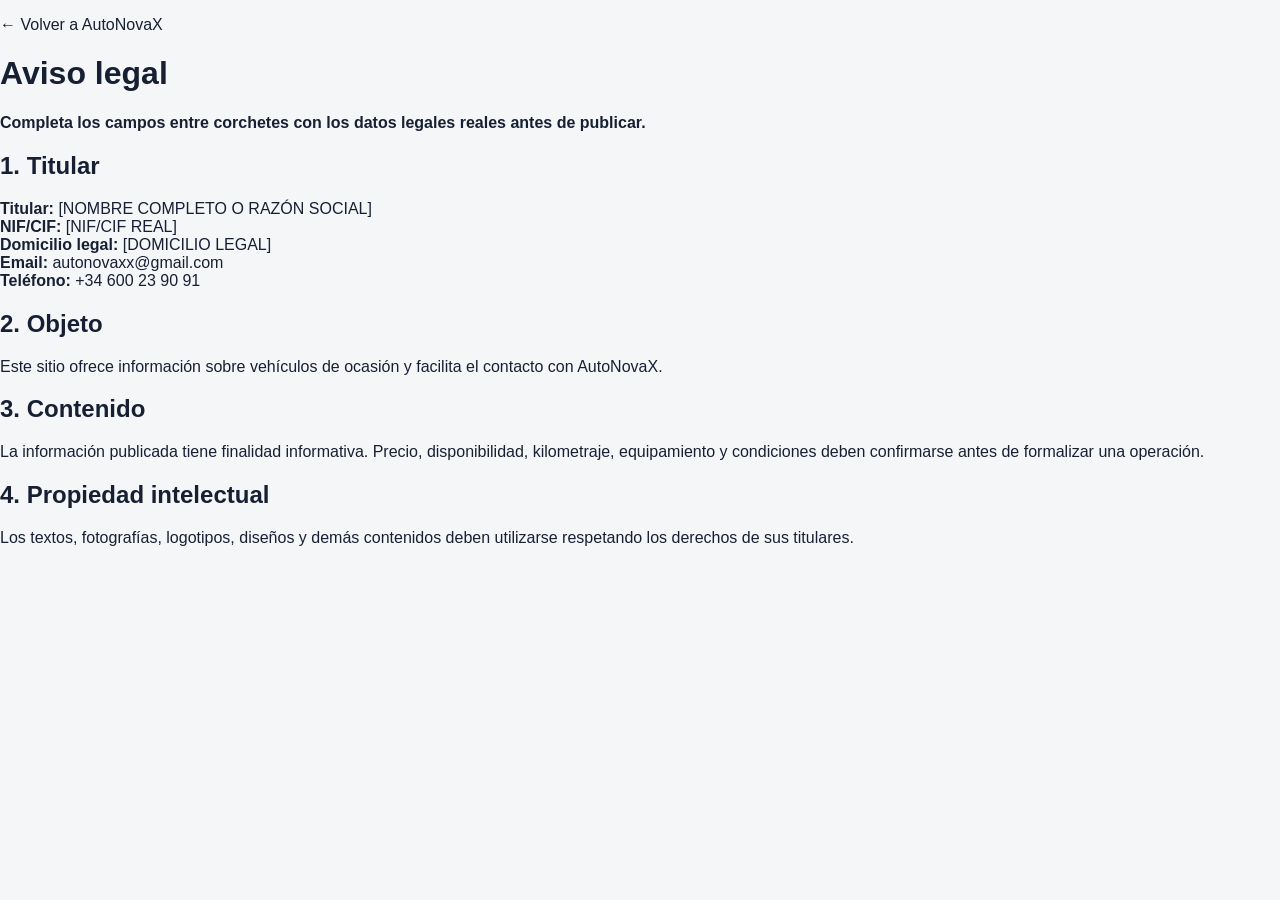
<file: aviso-legal.html>
<!doctype html><html lang="es"><head><meta charset="utf-8"><meta name="viewport" content="width=device-width,initial-scale=1"><title>Aviso legal | AutoNovaX</title><link rel="icon" href="Emblema%20Automotriz%20AN%20Autonovax.png"><link rel="stylesheet" href="styles.css"></head><body><main class="page-content"><p><a href="index.html">← Volver a AutoNovaX</a></p><h1>Aviso legal</h1><p><strong>Completa los campos entre corchetes con los datos legales reales antes de publicar.</strong></p><h2>1. Titular</h2><p><strong>Titular:</strong> [NOMBRE COMPLETO O RAZÓN SOCIAL]<br><strong>NIF/CIF:</strong> [NIF/CIF REAL]<br><strong>Domicilio legal:</strong> [DOMICILIO LEGAL]<br><strong>Email:</strong> autonovaxx@gmail.com<br><strong>Teléfono:</strong> +34 600 23 90 91</p><h2>2. Objeto</h2><p>Este sitio ofrece información sobre vehículos de ocasión y facilita el contacto con AutoNovaX.</p><h2>3. Contenido</h2><p>La información publicada tiene finalidad informativa. Precio, disponibilidad, kilometraje, equipamiento y condiciones deben confirmarse antes de formalizar una operación.</p><h2>4. Propiedad intelectual</h2><p>Los textos, fotografías, logotipos, diseños y demás contenidos deben utilizarse respetando los derechos de sus titulares.</p></main></body></html>
</file>
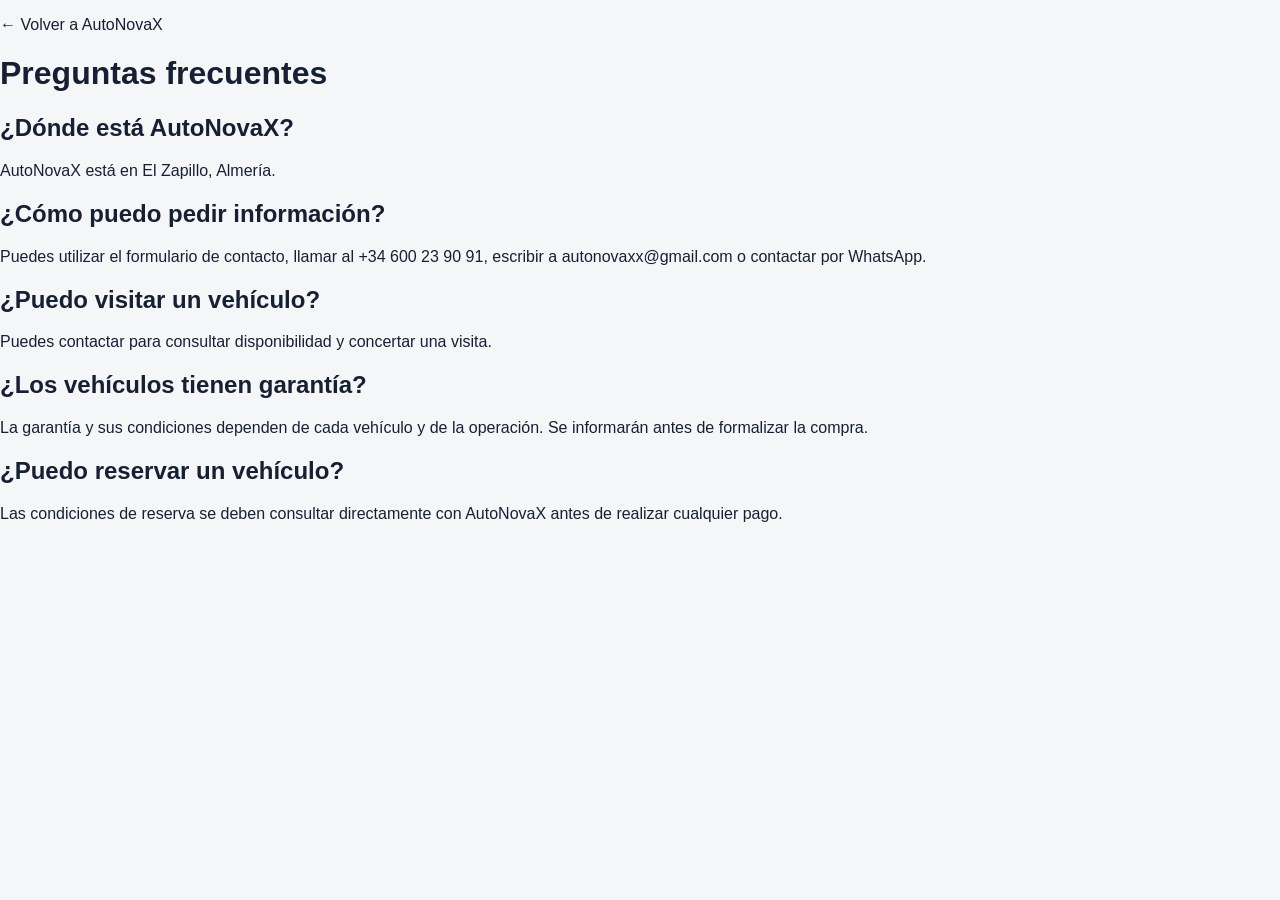
<file: faq.html>
<!doctype html><html lang="es"><head><meta charset="utf-8"><meta name="viewport" content="width=device-width,initial-scale=1"><title>Preguntas frecuentes | AutoNovaX</title><link rel="icon" href="Emblema%20Automotriz%20AN%20Autonovax.png"><link rel="stylesheet" href="styles.css"></head><body><main class="page-content"><p><a href="index.html">← Volver a AutoNovaX</a></p><h1>Preguntas frecuentes</h1><h2>¿Dónde está AutoNovaX?</h2><p>AutoNovaX está en El Zapillo, Almería.</p><h2>¿Cómo puedo pedir información?</h2><p>Puedes utilizar el formulario de contacto, llamar al +34 600 23 90 91, escribir a autonovaxx@gmail.com o contactar por WhatsApp.</p><h2>¿Puedo visitar un vehículo?</h2><p>Puedes contactar para consultar disponibilidad y concertar una visita.</p><h2>¿Los vehículos tienen garantía?</h2><p>La garantía y sus condiciones dependen de cada vehículo y de la operación. Se informarán antes de formalizar la compra.</p><h2>¿Puedo reservar un vehículo?</h2><p>Las condiciones de reserva se deben consultar directamente con AutoNovaX antes de realizar cualquier pago.</p></main></body></html>
</file>
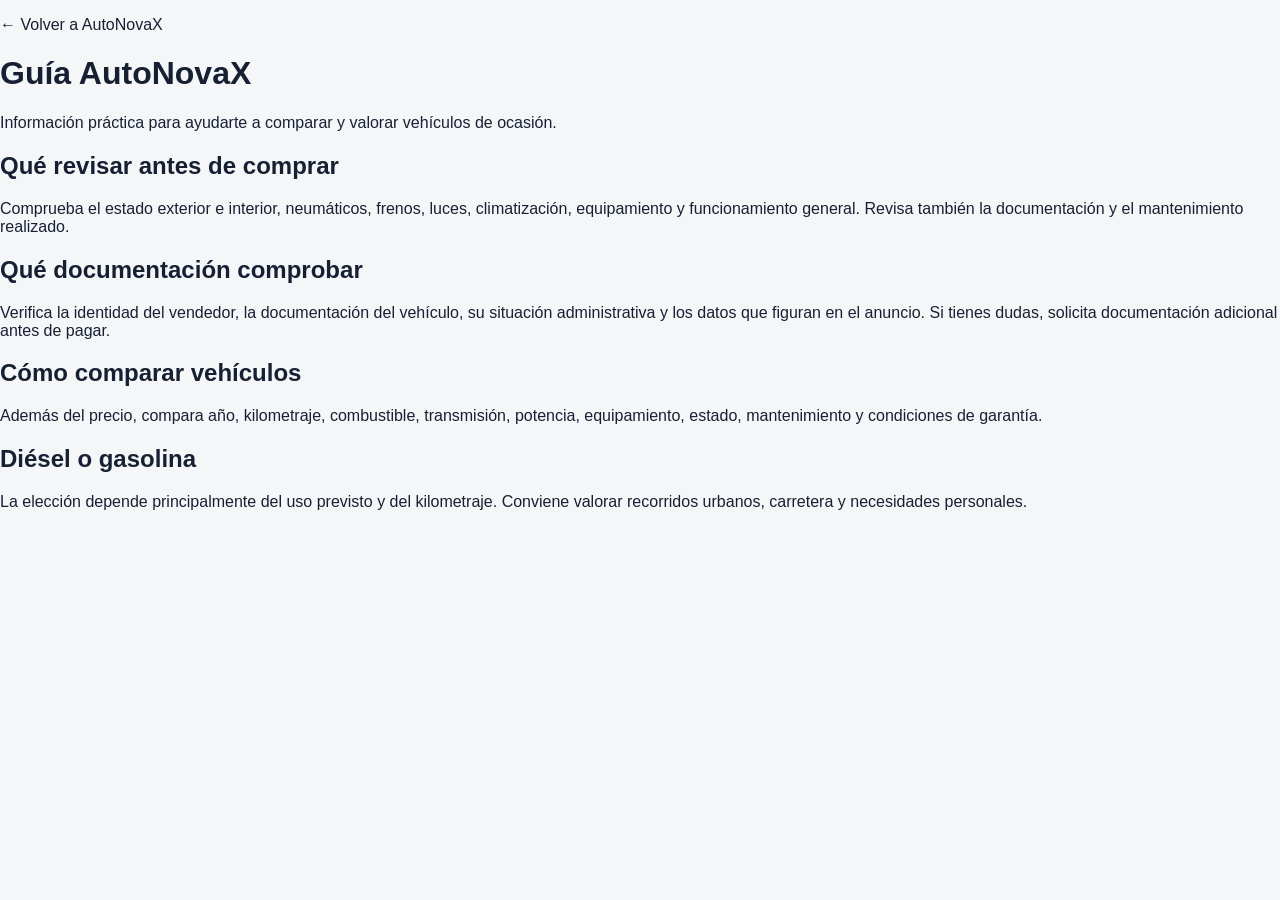
<file: guia-autonovax.html>
<!doctype html><html lang="es"><head><meta charset="utf-8"><meta name="viewport" content="width=device-width,initial-scale=1"><title>Guía AutoNovaX | Coches de ocasión</title><link rel="icon" href="Emblema%20Automotriz%20AN%20Autonovax.png"><link rel="stylesheet" href="styles.css"></head><body><main class="page-content"><p><a href="index.html">← Volver a AutoNovaX</a></p><h1>Guía AutoNovaX</h1><p>Información práctica para ayudarte a comparar y valorar vehículos de ocasión.</p><h2>Qué revisar antes de comprar</h2><p>Comprueba el estado exterior e interior, neumáticos, frenos, luces, climatización, equipamiento y funcionamiento general. Revisa también la documentación y el mantenimiento realizado.</p><h2>Qué documentación comprobar</h2><p>Verifica la identidad del vendedor, la documentación del vehículo, su situación administrativa y los datos que figuran en el anuncio. Si tienes dudas, solicita documentación adicional antes de pagar.</p><h2>Cómo comparar vehículos</h2><p>Además del precio, compara año, kilometraje, combustible, transmisión, potencia, equipamiento, estado, mantenimiento y condiciones de garantía.</p><h2>Diésel o gasolina</h2><p>La elección depende principalmente del uso previsto y del kilometraje. Conviene valorar recorridos urbanos, carretera y necesidades personales.</p></main></body></html>
</file>
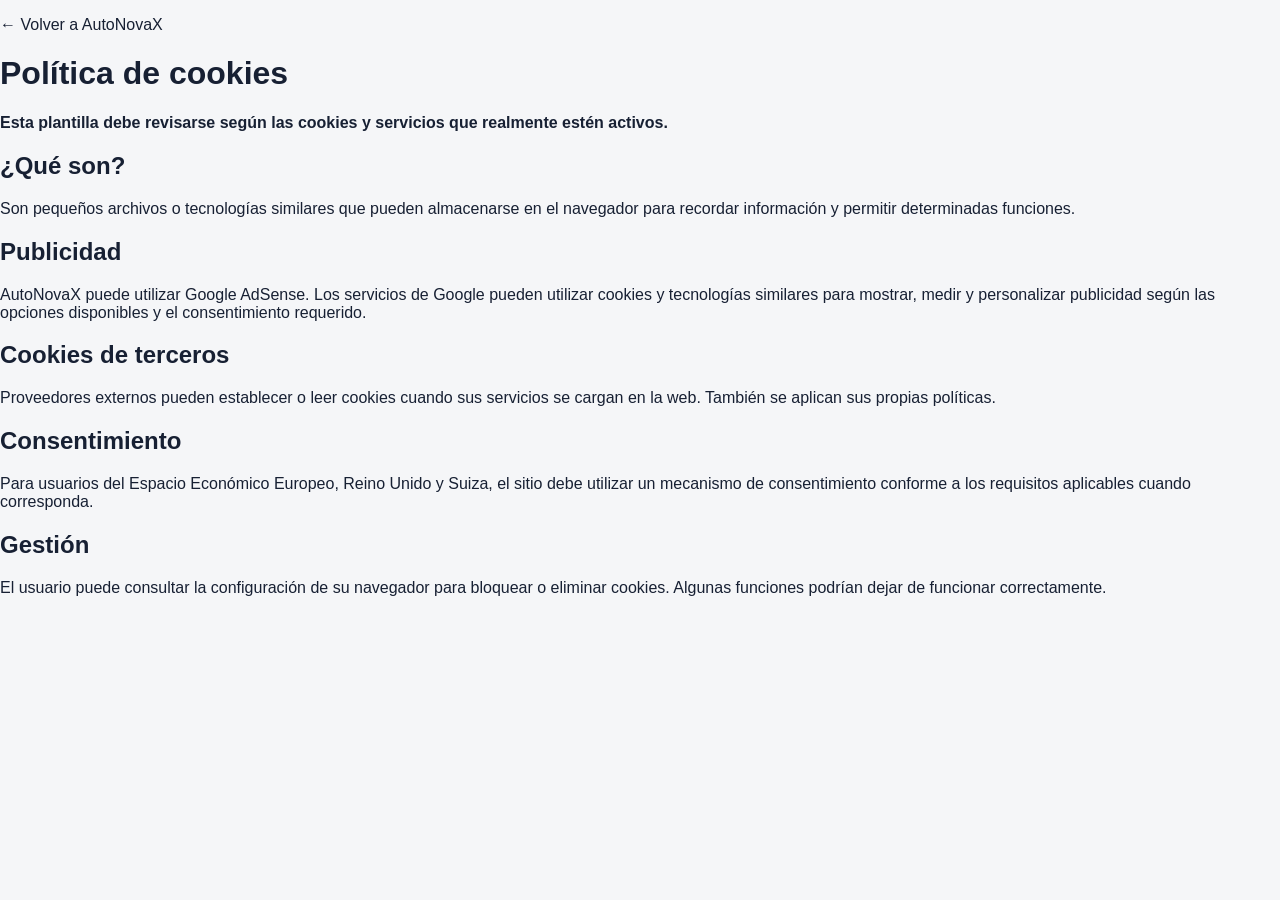
<file: politica-cookies.html>
<!doctype html><html lang="es"><head><meta charset="utf-8"><meta name="viewport" content="width=device-width,initial-scale=1"><title>Política de cookies | AutoNovaX</title><link rel="icon" href="Emblema%20Automotriz%20AN%20Autonovax.png"><link rel="stylesheet" href="styles.css"></head><body><main class="page-content"><p><a href="index.html">← Volver a AutoNovaX</a></p><h1>Política de cookies</h1><p><strong>Esta plantilla debe revisarse según las cookies y servicios que realmente estén activos.</strong></p><h2>¿Qué son?</h2><p>Son pequeños archivos o tecnologías similares que pueden almacenarse en el navegador para recordar información y permitir determinadas funciones.</p><h2>Publicidad</h2><p>AutoNovaX puede utilizar Google AdSense. Los servicios de Google pueden utilizar cookies y tecnologías similares para mostrar, medir y personalizar publicidad según las opciones disponibles y el consentimiento requerido.</p><h2>Cookies de terceros</h2><p>Proveedores externos pueden establecer o leer cookies cuando sus servicios se cargan en la web. También se aplican sus propias políticas.</p><h2>Consentimiento</h2><p>Para usuarios del Espacio Económico Europeo, Reino Unido y Suiza, el sitio debe utilizar un mecanismo de consentimiento conforme a los requisitos aplicables cuando corresponda.</p><h2>Gestión</h2><p>El usuario puede consultar la configuración de su navegador para bloquear o eliminar cookies. Algunas funciones podrían dejar de funcionar correctamente.</p></main></body></html>
</file>
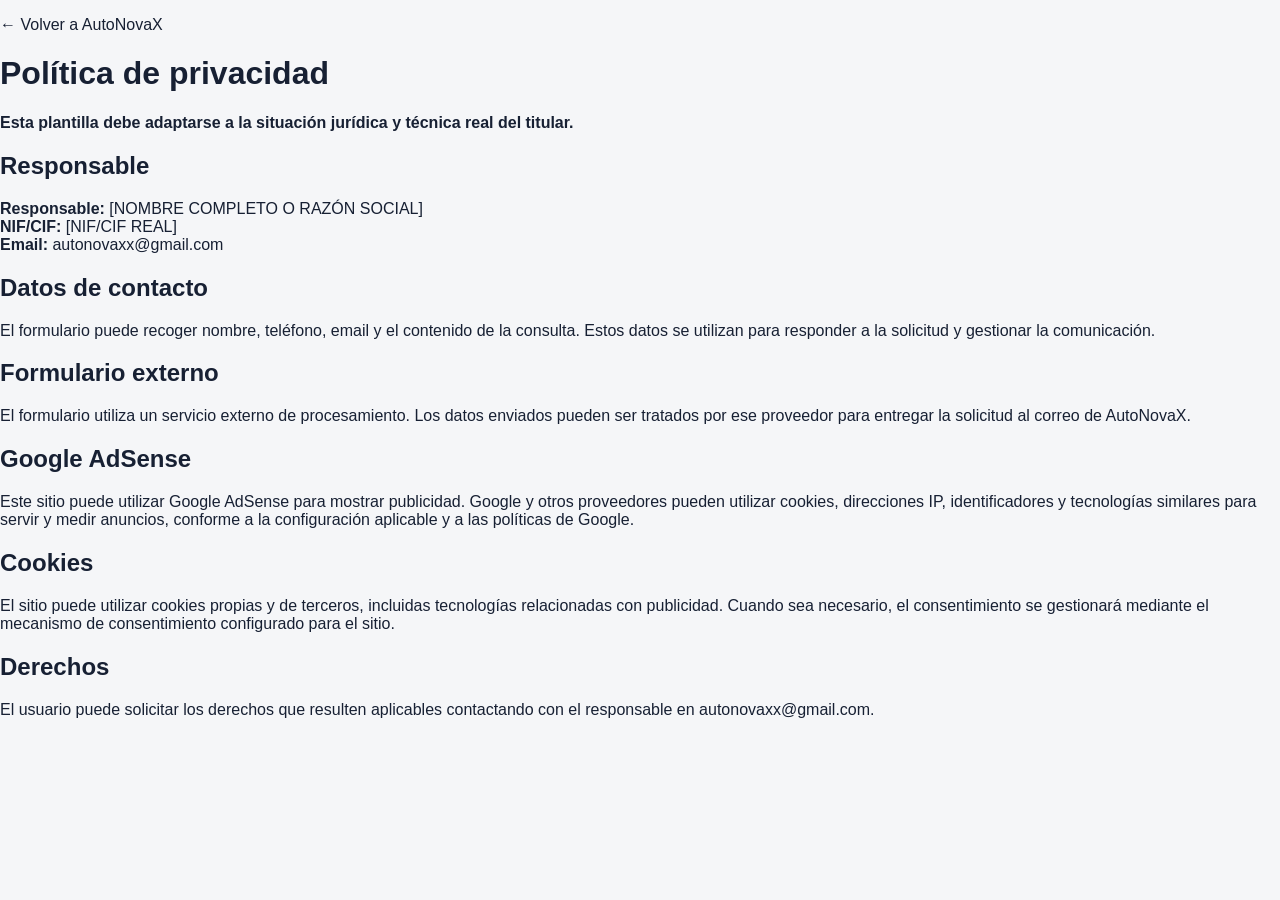
<file: politica-privacidad.html>
<!doctype html><html lang="es"><head><meta charset="utf-8"><meta name="viewport" content="width=device-width,initial-scale=1"><title>Política de privacidad | AutoNovaX</title><link rel="icon" href="Emblema%20Automotriz%20AN%20Autonovax.png"><link rel="stylesheet" href="styles.css"></head><body><main class="page-content"><p><a href="index.html">← Volver a AutoNovaX</a></p><h1>Política de privacidad</h1><p><strong>Esta plantilla debe adaptarse a la situación jurídica y técnica real del titular.</strong></p><h2>Responsable</h2><p><strong>Responsable:</strong> [NOMBRE COMPLETO O RAZÓN SOCIAL]<br><strong>NIF/CIF:</strong> [NIF/CIF REAL]<br><strong>Email:</strong> autonovaxx@gmail.com</p><h2>Datos de contacto</h2><p>El formulario puede recoger nombre, teléfono, email y el contenido de la consulta. Estos datos se utilizan para responder a la solicitud y gestionar la comunicación.</p><h2>Formulario externo</h2><p>El formulario utiliza un servicio externo de procesamiento. Los datos enviados pueden ser tratados por ese proveedor para entregar la solicitud al correo de AutoNovaX.</p><h2>Google AdSense</h2><p>Este sitio puede utilizar Google AdSense para mostrar publicidad. Google y otros proveedores pueden utilizar cookies, direcciones IP, identificadores y tecnologías similares para servir y medir anuncios, conforme a la configuración aplicable y a las políticas de Google.</p><h2>Cookies</h2><p>El sitio puede utilizar cookies propias y de terceros, incluidas tecnologías relacionadas con publicidad. Cuando sea necesario, el consentimiento se gestionará mediante el mecanismo de consentimiento configurado para el sitio.</p><h2>Derechos</h2><p>El usuario puede solicitar los derechos que resulten aplicables contactando con el responsable en autonovaxx@gmail.com.</p></main></body></html>
</file>
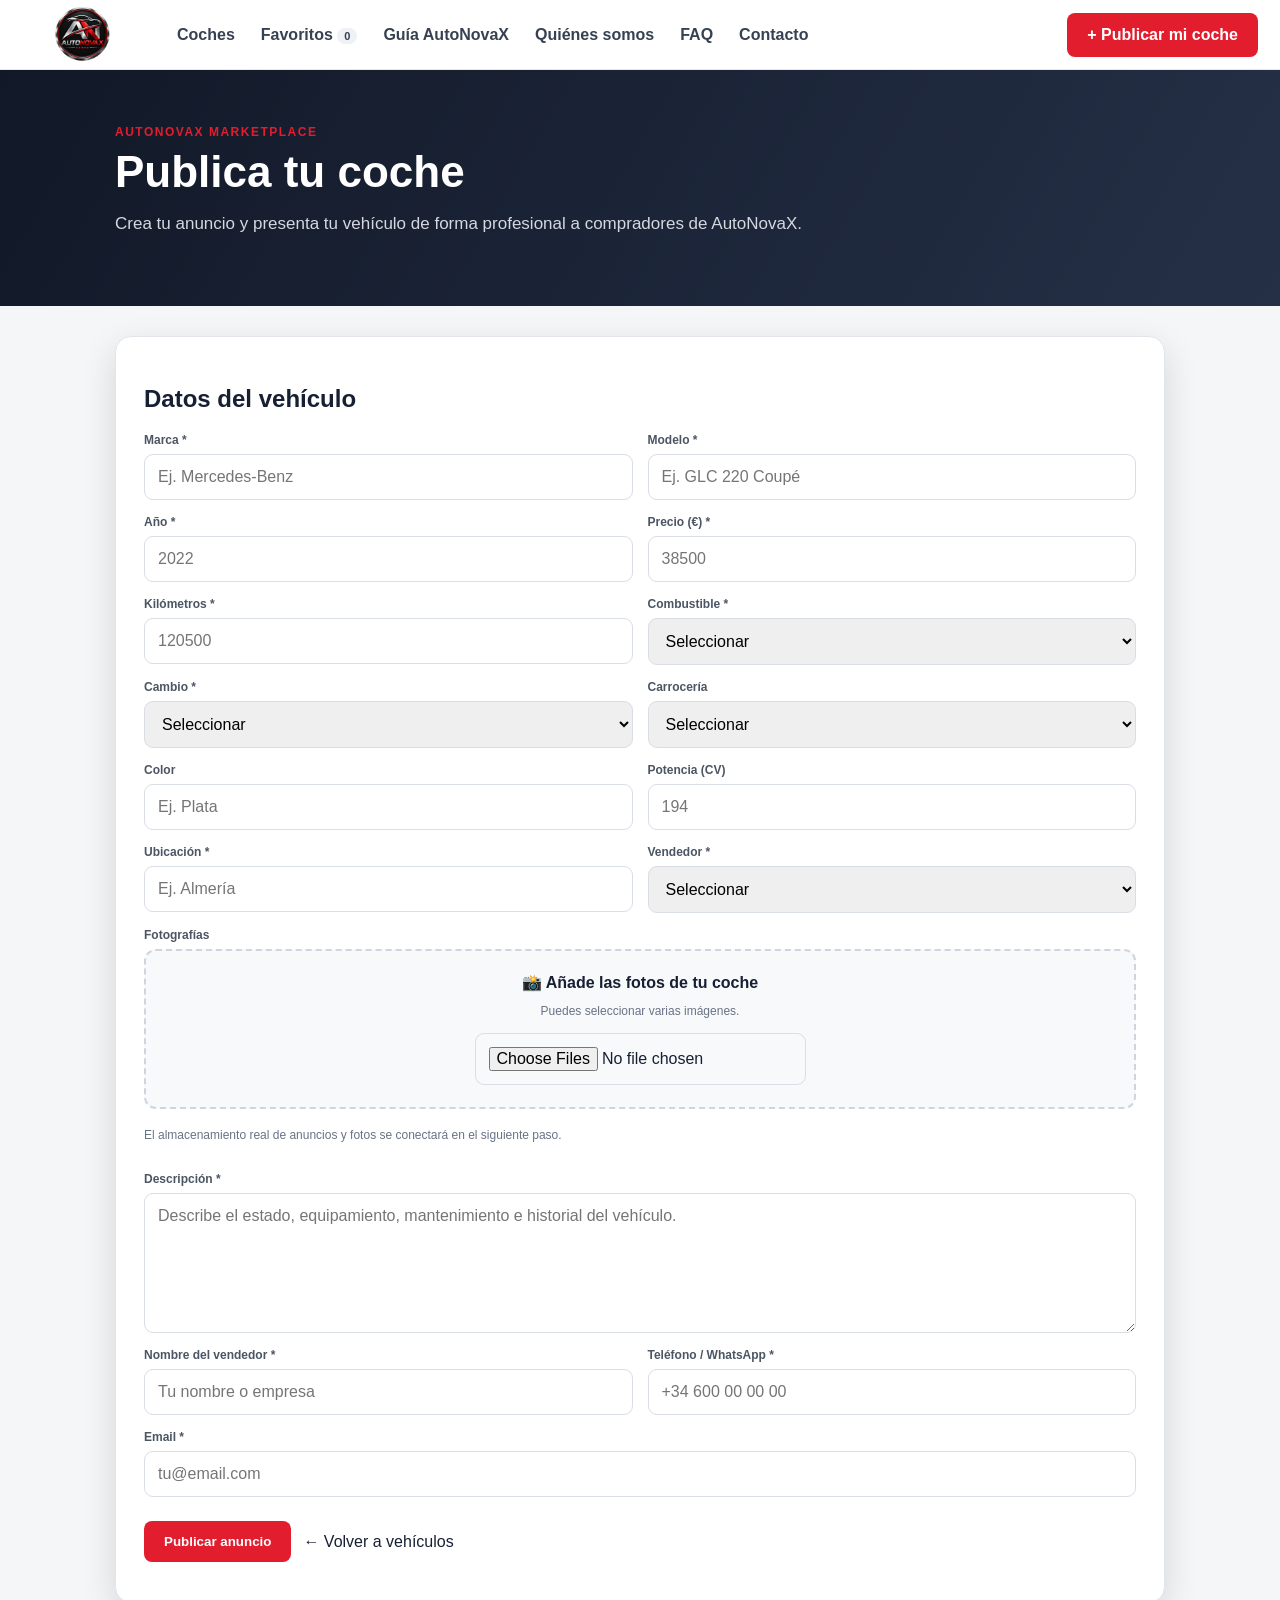
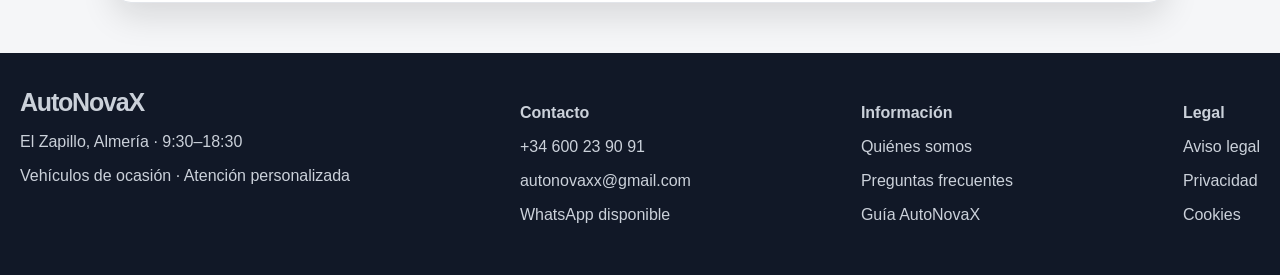
<file: publicar-seguro.html>
<!doctype html>
<html lang="es">
<head>
<meta charset="utf-8">
<meta name="viewport" content="width=device-width,initial-scale=1">
<title>Publicar mi coche · AutoNovaX</title>
<link rel="icon" type="image/png" href="Emblema%20Automotriz%20AN%20Autonovax.png">
<link rel="stylesheet" href="styles.css">
<style>
.publish-hero{background:linear-gradient(120deg,#111827,#253047);color:#fff;padding:55px 20px}
.publish-wrap{max-width:1050px;margin:auto}.publish-hero h1{font-size:44px;margin:8px 0}
.publish-hero p{color:#d4d8df;font-size:17px;max-width:720px}
.publish-card{background:#fff;border:1px solid #e2e5ea;border-radius:16px;padding:28px;margin:30px auto 50px;box-shadow:0 12px 35px #1112}
.form-grid{display:grid;grid-template-columns:repeat(2,1fr);gap:15px}.form-group{display:flex;flex-direction:column;gap:7px}.form-group.full{grid-column:1/-1}
.form-group label{font-size:12px;font-weight:800;color:#4b5563}.form-group input,.form-group select,.form-group textarea{border:1px solid #d9dde4;border-radius:9px;padding:13px;font:inherit}
.form-group textarea{min-height:140px;resize:vertical}.photo-box{border:2px dashed #cfd5dd;border-radius:12px;padding:22px;text-align:center;background:#f8f9fb}
.publish-note{font-size:12px;color:#687386;line-height:1.6;margin-top:10px}.publish-actions{display:flex;gap:12px;align-items:center;margin-top:24px}
@media(max-width:700px){.form-grid{grid-template-columns:1fr}.publish-hero h1{font-size:34px}.publish-card{padding:20px}}
</style>
</head>
<body>
<header class="topbar">
<a class="logo" href="https://autonovaxx-hue.github.io/"><img src="Emblema%20Automotriz%20AN%20Autonovax.png" alt="AutoNovaX"></a>
<nav><a href="index.html#coches">Coches</a><a href="index.html#favoritos">Favoritos <b>0</b></a><a href="guia-autonovax.html">Guía AutoNovaX</a><a href="quienes-somos.html">Quiénes somos</a><a href="faq.html">FAQ</a><a href="index.html#contacto">Contacto</a></nav>
<a href="publicar.html" class="btn btn-red">+ Publicar mi coche</a>
</header>
<section class="publish-hero"><div class="publish-wrap"><div class="eyebrow">AUTONOVAX MARKETPLACE</div><h1>Publica tu coche</h1><p>Crea tu anuncio y presenta tu vehículo de forma profesional a compradores de AutoNovaX.</p></div></section>
<main class="publish-wrap">
<form class="publish-card" onsubmit="return publish(event)">
<h2>Datos del vehículo</h2>
<div class="form-grid">
<div class="form-group"><label>Marca *</label><input required placeholder="Ej. Mercedes-Benz"></div>
<div class="form-group"><label>Modelo *</label><input required placeholder="Ej. GLC 220 Coupé"></div>
<div class="form-group"><label>Año *</label><input required type="number" min="1950" max="2027" placeholder="2022"></div>
<div class="form-group"><label>Precio (€) *</label><input required type="number" min="0" placeholder="38500"></div>
<div class="form-group"><label>Kilómetros *</label><input required type="number" min="0" placeholder="120500"></div>
<div class="form-group"><label>Combustible *</label><select required><option value="">Seleccionar</option><option>Gasolina</option><option>Diésel</option><option>Híbrido</option><option>Eléctrico</option><option>GLP</option></select></div>
<div class="form-group"><label>Cambio *</label><select required><option value="">Seleccionar</option><option>Manual</option><option>Automático</option></select></div>
<div class="form-group"><label>Carrocería</label><select><option value="">Seleccionar</option><option>SUV</option><option>Coupé</option><option>Berlina</option><option>Turismo</option><option>Familiar</option><option>Cabrio</option><option>Furgoneta</option></select></div>
<div class="form-group"><label>Color</label><input placeholder="Ej. Plata"></div>
<div class="form-group"><label>Potencia (CV)</label><input type="number" placeholder="194"></div>
<div class="form-group"><label>Ubicación *</label><input required placeholder="Ej. Almería"></div>
<div class="form-group"><label>Vendedor *</label><select required><option value="">Seleccionar</option><option>Particular</option><option>Profesional</option><option>Concesionario</option></select></div>
<div class="form-group full"><label>Fotografías</label><div class="photo-box"><strong>📸 Añade las fotos de tu coche</strong><p class="publish-note">Puedes seleccionar varias imágenes.</p><input type="file" accept="image/*" multiple></div><p class="publish-note">El almacenamiento real de anuncios y fotos se conectará en el siguiente paso.</p></div>
<div class="form-group full"><label>Descripción *</label><textarea required placeholder="Describe el estado, equipamiento, mantenimiento e historial del vehículo."></textarea></div>
<div class="form-group"><label>Nombre del vendedor *</label><input required placeholder="Tu nombre o empresa"></div>
<div class="form-group"><label>Teléfono / WhatsApp *</label><input required type="tel" placeholder="+34 600 00 00 00"></div>
<div class="form-group full"><label>Email *</label><input required type="email" placeholder="tu@email.com"></div>
</div>
<div class="publish-actions"><button class="btn btn-red" type="submit">Publicar anuncio</button><a href="index.html">← Volver a vehículos</a></div>
<p id="msg" class="publish-note"></p>
</form>
</main>
<footer><div><a class="logo" href="https://autonovaxx-hue.github.io/">AutoNovaX</a><p>El Zapillo, Almería · 9:30–18:30</p><p>Vehículos de ocasión · Atención personalizada</p></div><div><p><strong>Contacto</strong></p><p>+34 600 23 90 91</p><p>autonovaxx@gmail.com</p><p>WhatsApp disponible</p></div><div><p><strong>Información</strong></p><p><a href="quienes-somos.html">Quiénes somos</a></p><p><a href="faq.html">Preguntas frecuentes</a></p><p><a href="guia-autonovax.html">Guía AutoNovaX</a></p></div><div><p><strong>Legal</strong></p><p><a href="aviso-legal.html">Aviso legal</a></p><p><a href="politica-privacidad.html">Privacidad</a></p><p><a href="politica-cookies.html">Cookies</a></p></div></footer>
<script>function publish(e){e.preventDefault();document.getElementById('msg').textContent='Formulario preparado. En el siguiente paso conectaremos anuncios y fotografías a una base de datos para que se publiquen de verdad.';return false;}</script>

<script>
(function () {
  const form = document.getElementById("publishForm");
  const photos = document.getElementById("photos");
  if (!form || !photos) return;

  const MAX_FILES = 15;
  const MAX_SIZE = 5 * 1024 * 1024;
  const ALLOWED = new Set(["image/jpeg", "image/png", "image/webp"]);

  photos.addEventListener("change", function () {
    const files = Array.from(photos.files || []);

    if (files.length > MAX_FILES) {
      alert("Puedes seleccionar como máximo 15 fotos.");
      photos.value = "";
      return;
    }

    for (const file of files) {
      if (!ALLOWED.has(file.type)) {
        alert("Solo se permiten imágenes JPG, PNG o WEBP.");
        photos.value = "";
        return;
      }
      if (file.size > MAX_SIZE) {
        alert("Cada foto debe pesar como máximo 5 MB.");
        photos.value = "";
        return;
      }
    }
  });

  form.addEventListener("submit", function (event) {
    event.preventDefault();

    const files = Array.from(photos.files || []);
    if (files.length > MAX_FILES) {
      alert("Puedes seleccionar como máximo 15 fotos.");
      return;
    }

    for (const file of files) {
      if (!ALLOWED.has(file.type)) {
        alert("Hay un archivo que no es una imagen JPG, PNG o WEBP.");
        return;
      }
      if (file.size > MAX_SIZE) {
        alert("Hay una foto que supera los 5 MB.");
        return;
      }
    }

    if (!form.checkValidity()) {
      form.reportValidity();
      return;
    }

    alert("Formulario validado correctamente. La publicación todavía no se guarda en una base de datos; esa conexión la haremos después con medidas de seguridad.");
  });
})();
</script>

</body>
</html>
</file>
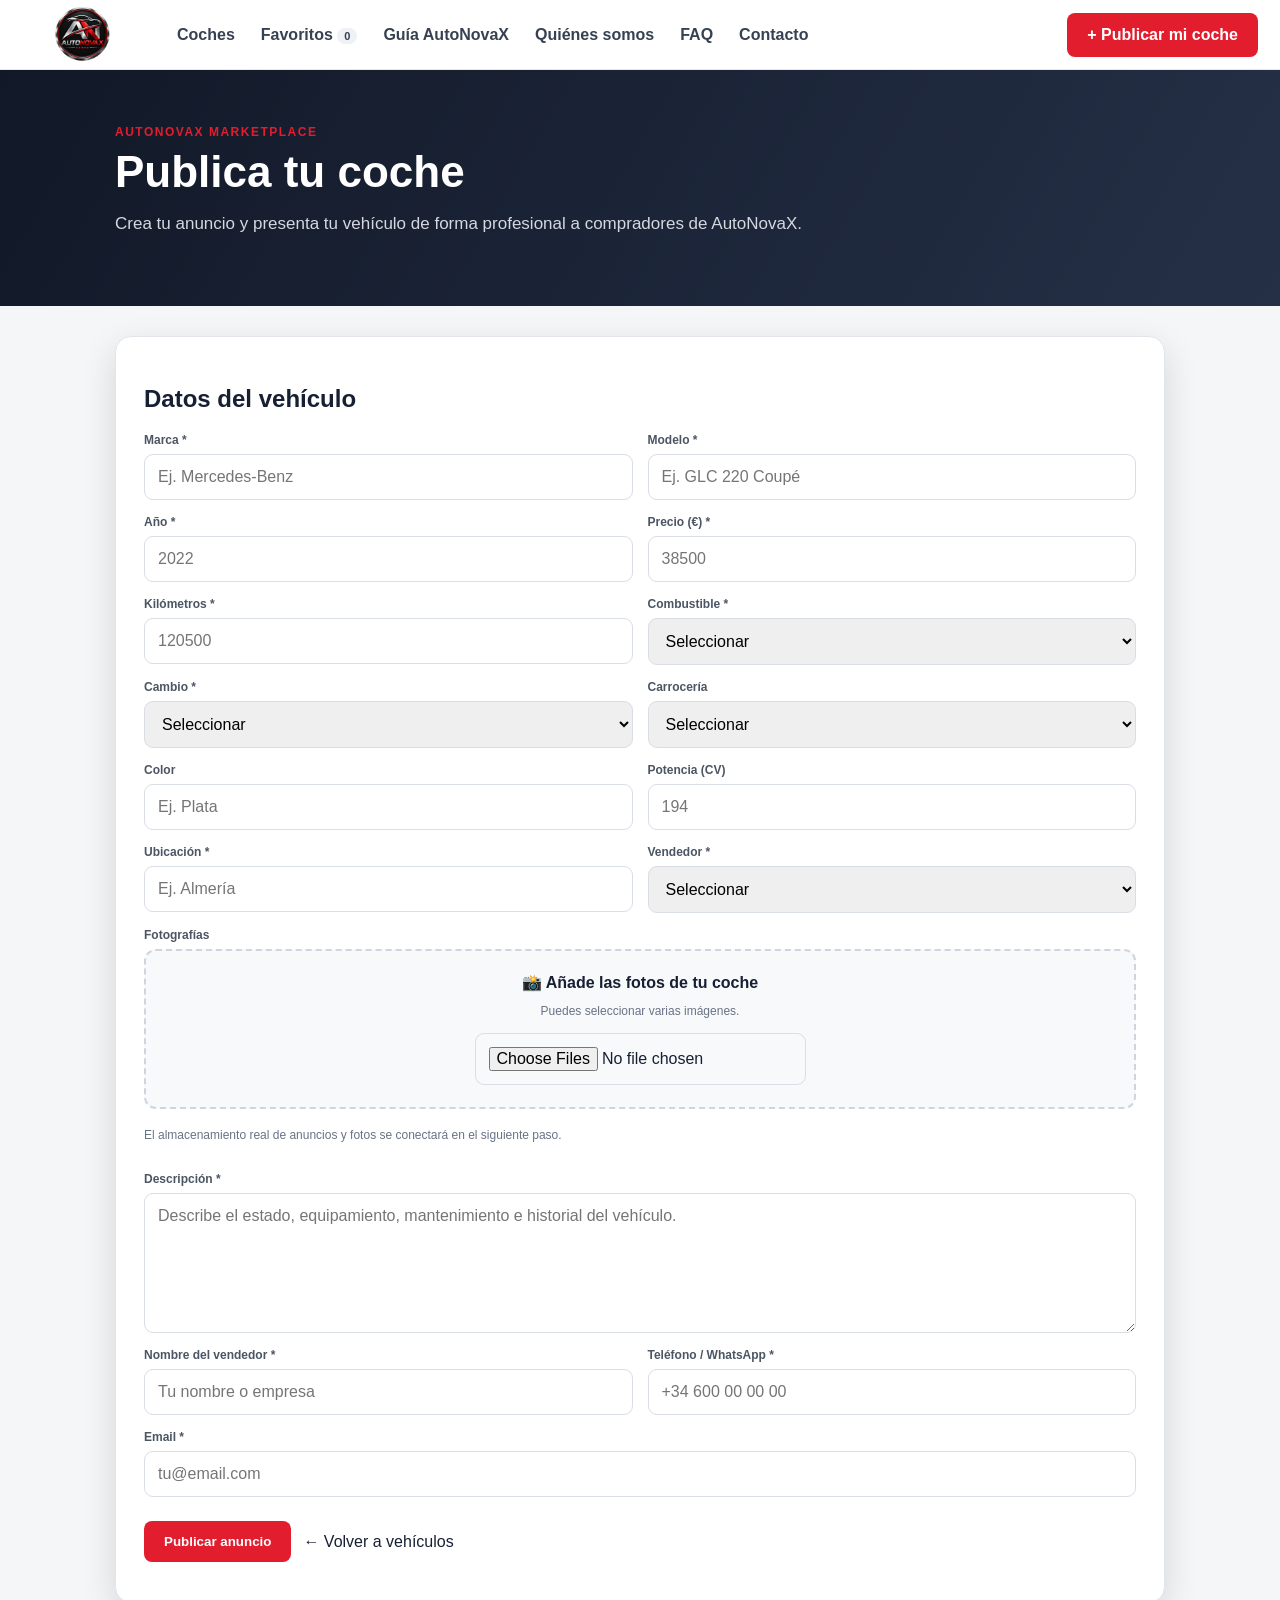
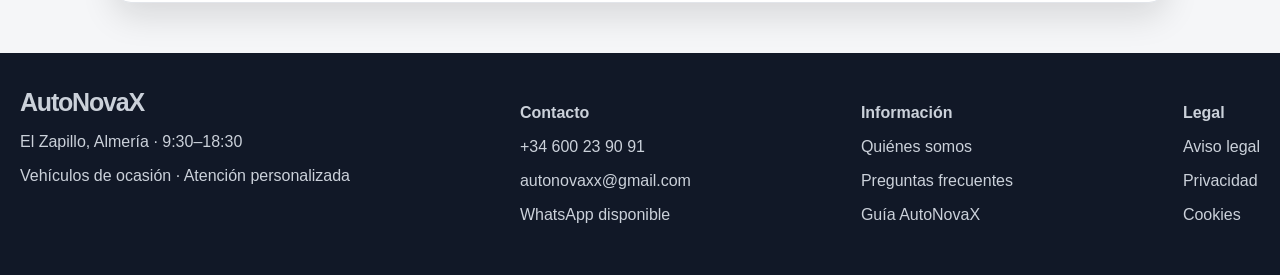
<file: publicar.html>
<!doctype html>
<html lang="es">
<head>
<meta charset="utf-8">
<meta name="viewport" content="width=device-width,initial-scale=1">
<title>Publicar mi coche · AutoNovaX</title>
<link rel="icon" type="image/png" href="Emblema%20Automotriz%20AN%20Autonovax.png">
<link rel="stylesheet" href="styles.css">
<style>
.publish-hero{background:linear-gradient(120deg,#111827,#253047);color:#fff;padding:55px 20px}
.publish-wrap{max-width:1050px;margin:auto}.publish-hero h1{font-size:44px;margin:8px 0}
.publish-hero p{color:#d4d8df;font-size:17px;max-width:720px}
.publish-card{background:#fff;border:1px solid #e2e5ea;border-radius:16px;padding:28px;margin:30px auto 50px;box-shadow:0 12px 35px #1112}
.form-grid{display:grid;grid-template-columns:repeat(2,1fr);gap:15px}.form-group{display:flex;flex-direction:column;gap:7px}.form-group.full{grid-column:1/-1}
.form-group label{font-size:12px;font-weight:800;color:#4b5563}.form-group input,.form-group select,.form-group textarea{border:1px solid #d9dde4;border-radius:9px;padding:13px;font:inherit}
.form-group textarea{min-height:140px;resize:vertical}.photo-box{border:2px dashed #cfd5dd;border-radius:12px;padding:22px;text-align:center;background:#f8f9fb}
.publish-note{font-size:12px;color:#687386;line-height:1.6;margin-top:10px}.publish-actions{display:flex;gap:12px;align-items:center;margin-top:24px}
@media(max-width:700px){.form-grid{grid-template-columns:1fr}.publish-hero h1{font-size:34px}.publish-card{padding:20px}}
</style>
</head>
<body>
<header class="topbar">
<a class="logo" href="https://autonovaxx-hue.github.io/"><img src="Emblema%20Automotriz%20AN%20Autonovax.png" alt="AutoNovaX"></a>
<nav><a href="index.html#coches">Coches</a><a href="index.html#favoritos">Favoritos <b>0</b></a><a href="guia-autonovax.html">Guía AutoNovaX</a><a href="quienes-somos.html">Quiénes somos</a><a href="faq.html">FAQ</a><a href="index.html#contacto">Contacto</a></nav>
<a href="publicar.html" class="btn btn-red">+ Publicar mi coche</a>
</header>
<section class="publish-hero"><div class="publish-wrap"><div class="eyebrow">AUTONOVAX MARKETPLACE</div><h1>Publica tu coche</h1><p>Crea tu anuncio y presenta tu vehículo de forma profesional a compradores de AutoNovaX.</p></div></section>
<main class="publish-wrap">
<form class="publish-card" onsubmit="return publish(event)">
<h2>Datos del vehículo</h2>
<div class="form-grid">
<div class="form-group"><label>Marca *</label><input required placeholder="Ej. Mercedes-Benz"></div>
<div class="form-group"><label>Modelo *</label><input required placeholder="Ej. GLC 220 Coupé"></div>
<div class="form-group"><label>Año *</label><input required type="number" min="1950" max="2027" placeholder="2022"></div>
<div class="form-group"><label>Precio (€) *</label><input required type="number" min="0" placeholder="38500"></div>
<div class="form-group"><label>Kilómetros *</label><input required type="number" min="0" placeholder="120500"></div>
<div class="form-group"><label>Combustible *</label><select required><option value="">Seleccionar</option><option>Gasolina</option><option>Diésel</option><option>Híbrido</option><option>Eléctrico</option><option>GLP</option></select></div>
<div class="form-group"><label>Cambio *</label><select required><option value="">Seleccionar</option><option>Manual</option><option>Automático</option></select></div>
<div class="form-group"><label>Carrocería</label><select><option value="">Seleccionar</option><option>SUV</option><option>Coupé</option><option>Berlina</option><option>Turismo</option><option>Familiar</option><option>Cabrio</option><option>Furgoneta</option></select></div>
<div class="form-group"><label>Color</label><input placeholder="Ej. Plata"></div>
<div class="form-group"><label>Potencia (CV)</label><input type="number" placeholder="194"></div>
<div class="form-group"><label>Ubicación *</label><input required placeholder="Ej. Almería"></div>
<div class="form-group"><label>Vendedor *</label><select required><option value="">Seleccionar</option><option>Particular</option><option>Profesional</option><option>Concesionario</option></select></div>
<div class="form-group full"><label>Fotografías</label><div class="photo-box"><strong>📸 Añade las fotos de tu coche</strong><p class="publish-note">Puedes seleccionar varias imágenes.</p><input type="file" accept="image/*" multiple></div><p class="publish-note">El almacenamiento real de anuncios y fotos se conectará en el siguiente paso.</p></div>
<div class="form-group full"><label>Descripción *</label><textarea required placeholder="Describe el estado, equipamiento, mantenimiento e historial del vehículo."></textarea></div>
<div class="form-group"><label>Nombre del vendedor *</label><input required placeholder="Tu nombre o empresa"></div>
<div class="form-group"><label>Teléfono / WhatsApp *</label><input required type="tel" placeholder="+34 600 00 00 00"></div>
<div class="form-group full"><label>Email *</label><input required type="email" placeholder="tu@email.com"></div>
</div>
<div class="publish-actions"><button class="btn btn-red" type="submit">Publicar anuncio</button><a href="index.html">← Volver a vehículos</a></div>
<p id="msg" class="publish-note"></p>
</form>
</main>
<footer><div><a class="logo" href="https://autonovaxx-hue.github.io/">AutoNovaX</a><p>El Zapillo, Almería · 9:30–18:30</p><p>Vehículos de ocasión · Atención personalizada</p></div><div><p><strong>Contacto</strong></p><p>+34 600 23 90 91</p><p>autonovaxx@gmail.com</p><p>WhatsApp disponible</p></div><div><p><strong>Información</strong></p><p><a href="quienes-somos.html">Quiénes somos</a></p><p><a href="faq.html">Preguntas frecuentes</a></p><p><a href="guia-autonovax.html">Guía AutoNovaX</a></p></div><div><p><strong>Legal</strong></p><p><a href="aviso-legal.html">Aviso legal</a></p><p><a href="politica-privacidad.html">Privacidad</a></p><p><a href="politica-cookies.html">Cookies</a></p></div></footer>
<script>function publish(e){e.preventDefault();document.getElementById('msg').textContent='Formulario preparado. En el siguiente paso conectaremos anuncios y fotografías a una base de datos para que se publiquen de verdad.';return false;}</script>
</body>
</html>
</file>
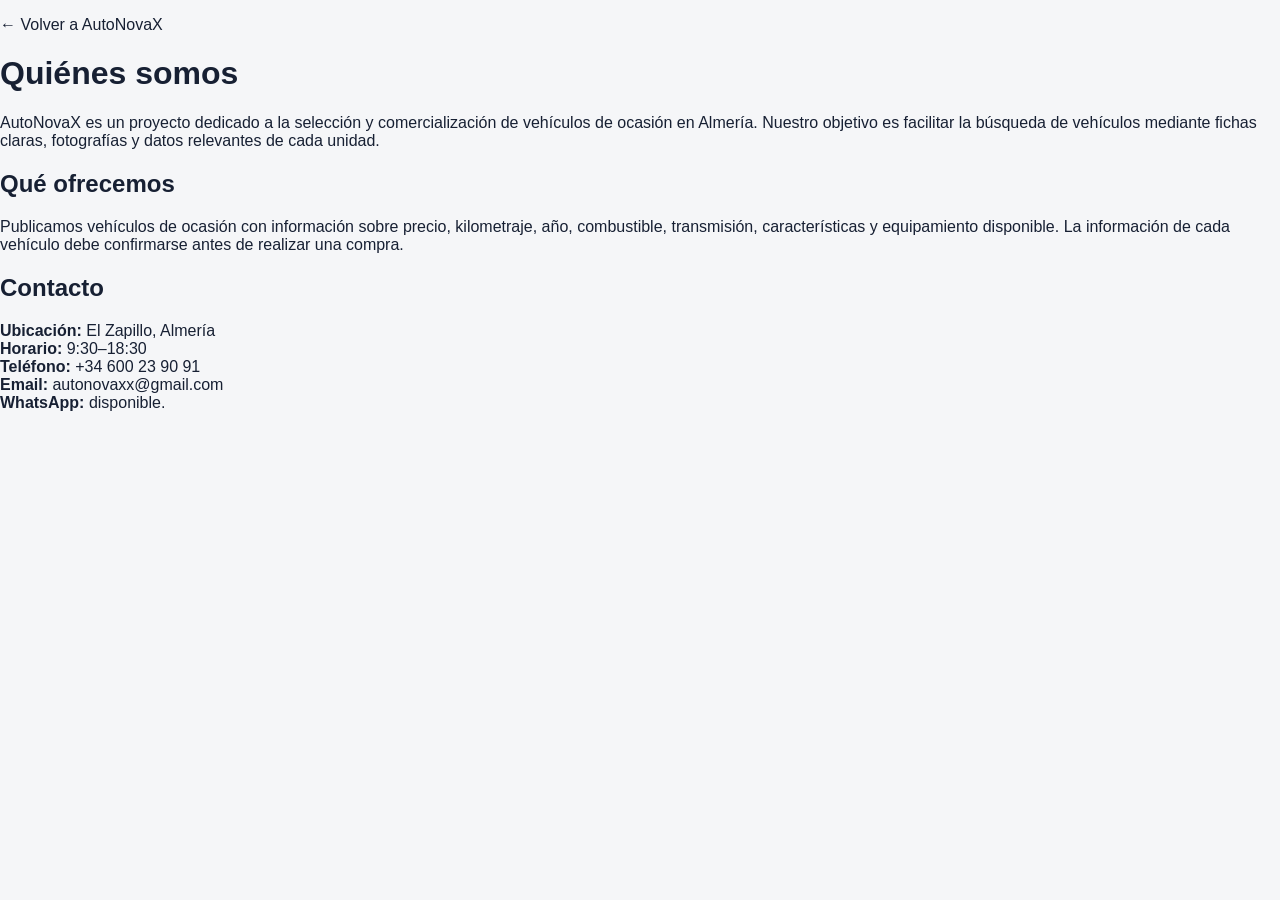
<file: quienes-somos.html>
<!doctype html><html lang="es"><head><meta charset="utf-8"><meta name="viewport" content="width=device-width,initial-scale=1"><title>Quiénes somos | AutoNovaX</title><link rel="icon" href="Emblema%20Automotriz%20AN%20Autonovax.png"><link rel="stylesheet" href="styles.css"></head><body><main class="page-content"><p><a href="index.html">← Volver a AutoNovaX</a></p><h1>Quiénes somos</h1><p>AutoNovaX es un proyecto dedicado a la selección y comercialización de vehículos de ocasión en Almería. Nuestro objetivo es facilitar la búsqueda de vehículos mediante fichas claras, fotografías y datos relevantes de cada unidad.</p><h2>Qué ofrecemos</h2><p>Publicamos vehículos de ocasión con información sobre precio, kilometraje, año, combustible, transmisión, características y equipamiento disponible. La información de cada vehículo debe confirmarse antes de realizar una compra.</p><h2>Contacto</h2><p><strong>Ubicación:</strong> El Zapillo, Almería<br><strong>Horario:</strong> 9:30–18:30<br><strong>Teléfono:</strong> +34 600 23 90 91<br><strong>Email:</strong> autonovaxx@gmail.com<br><strong>WhatsApp:</strong> disponible.</p></main></body></html>
</file>
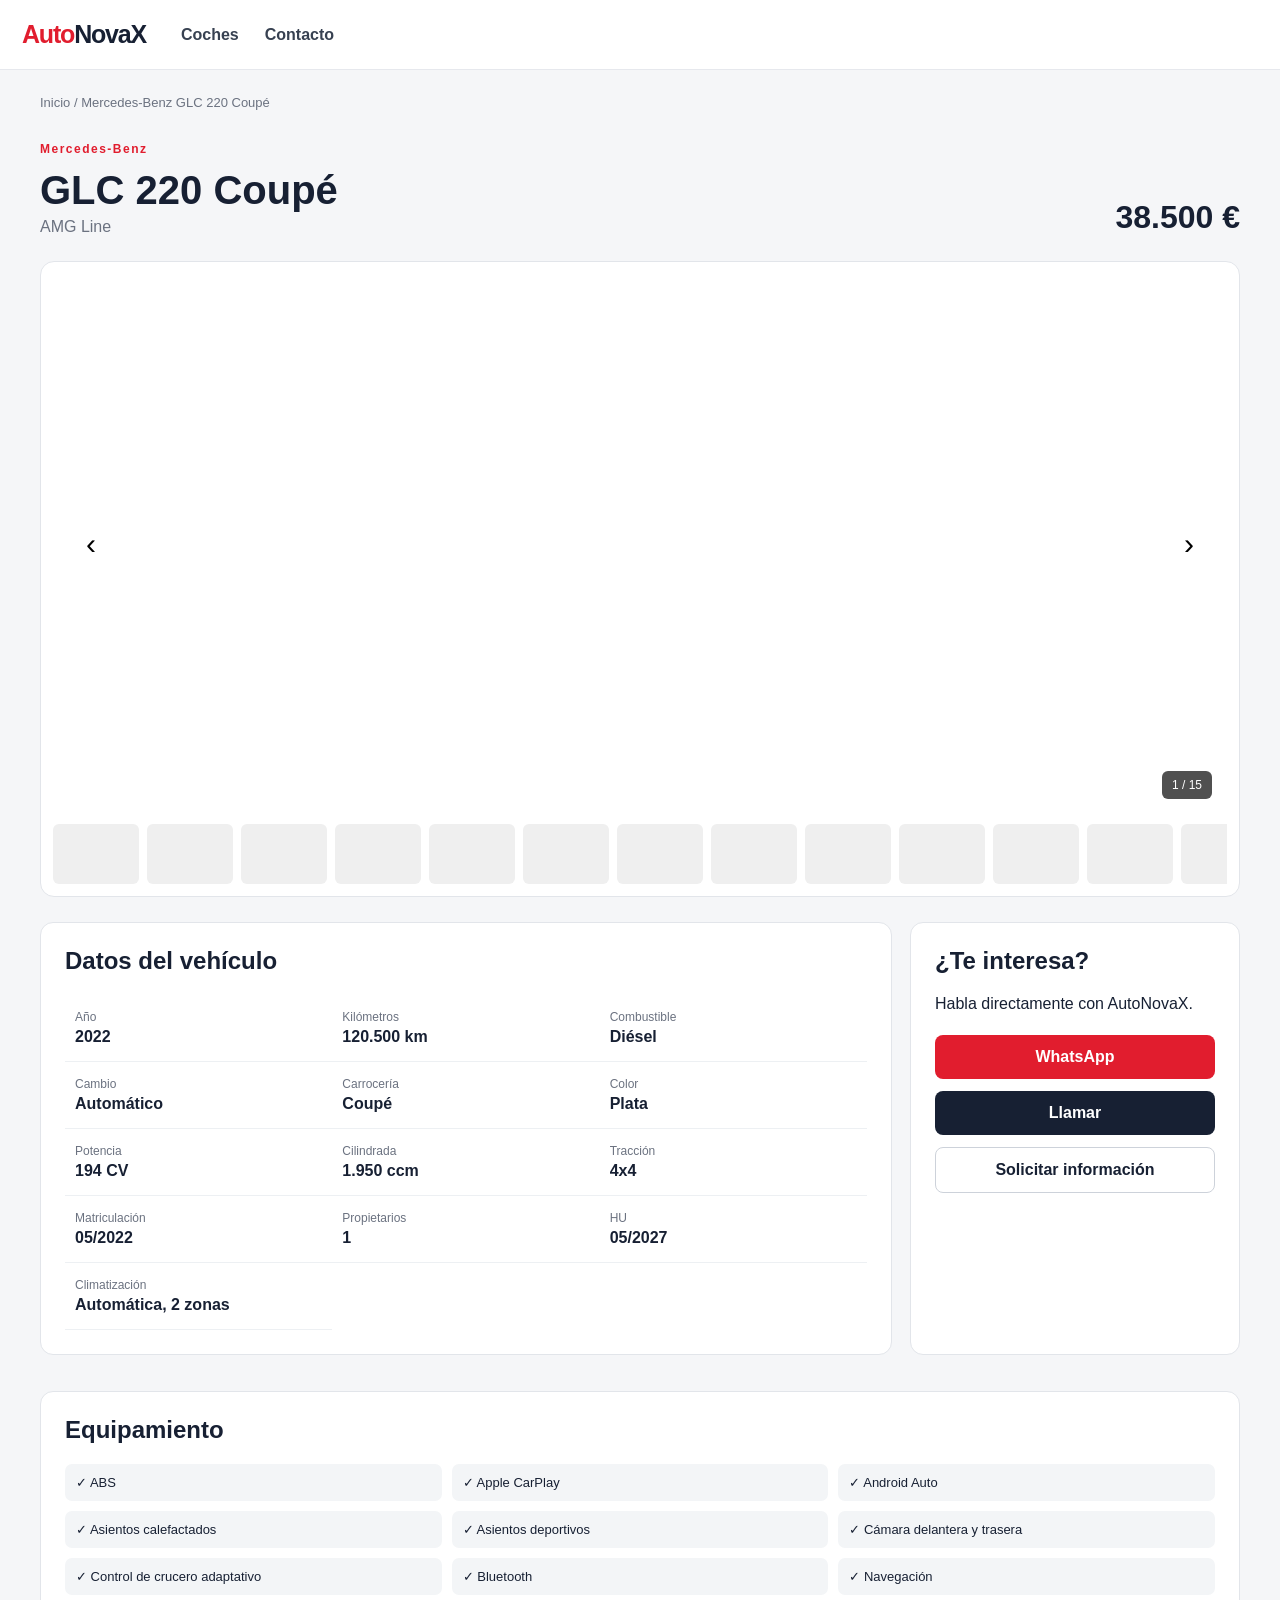
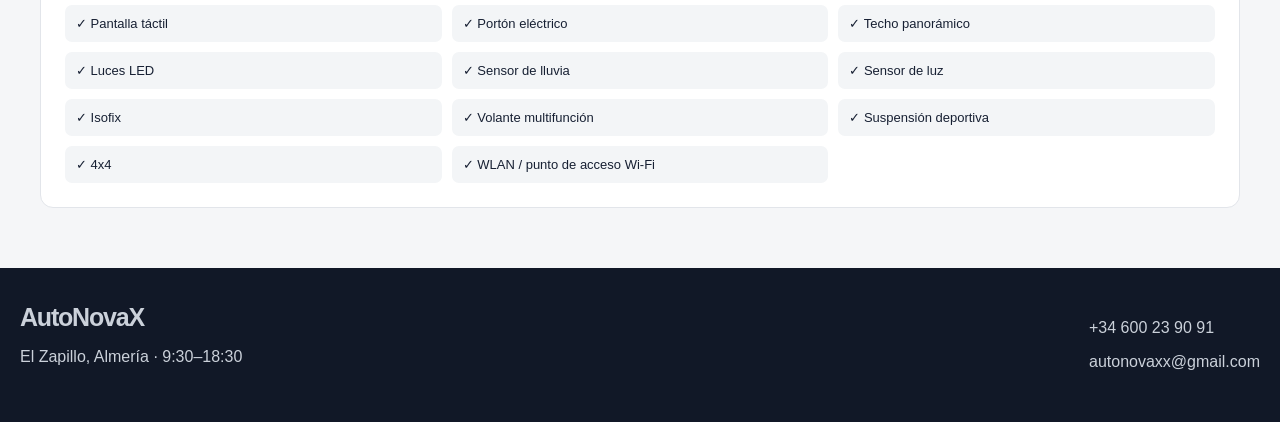
<file: vehicle.html>
<!doctype html>
<html lang="es"><head><meta charset="utf-8"><meta name="viewport" content="width=device-width,initial-scale=1"><title>AutoNovaX — Vehículo</title><link rel="stylesheet" href="styles.css"></head>
<body>
<header class="topbar"><a class="logo" href="index.html"><span>Auto</span>NovaX</a><nav><a href="index.html#coches">Coches</a><a href="index.html#contacto">Contacto</a></nav></header>
<main class="container detail" id="detail"></main>
<footer><div><a class="logo" href="index.html">AutoNovaX</a><p>El Zapillo, Almería · 9:30–18:30</p></div><div><p>+34 600 23 90 91</p><p>autonovaxx@gmail.com</p></div></footer>
<script src="data.js"></script><script>
const id=new URLSearchParams(location.search).get("id");const v=VEHICLES.find(x=>x.id===id)||VEHICLES[0];
const euro=n=>new Intl.NumberFormat("es-ES",{style:"currency",currency:"EUR",maximumFractionDigits:0}).format(n);
const img=n=>"https://autonovaxx-hue.github.io/autonovax/"+encodeURIComponent(n);
let current=0;
function render(){document.title="AutoNovaX — "+v.make+" "+v.model;detail.innerHTML=`
<div class="breadcrumbs"><a href="index.html">Inicio</a> / ${v.make} ${v.model}</div>
<div class="detail-head"><div><p class="eyebrow">${v.make}</p><h1>${v.model}</h1><p class="version">${v.version}</p></div><div class="detail-price">${euro(v.price)}</div></div>
<div class="detail-gallery"><div id="mainImg" class="main-img" style="background-image:url('${img(v.photos[0])}')"><button onclick="prev()" class="gallery-btn left">‹</button><button onclick="next()" class="gallery-btn right">›</button><span class="photo-count">1 / ${v.photos.length}</span></div><div class="thumbs">${v.photos.map((p,i)=>`<button onclick="show(${i})" style="background-image:url('${img(p)}')"></button>`).join("")}</div></div>
<div class="detail-grid"><section class="panel"><h2>Datos del vehículo</h2><div class="spec-grid">${Object.entries({Año:v.year,"Kilómetros":v.km.toLocaleString("es-ES")+" km",Combustible:v.fuel,Cambio:v.gear,Carrocería:v.body,Color:v.color,Potencia:v.hp+" CV",Cilindrada:v.specs.cilindrada,Tracción:v.specs.traccion,Matriculación:v.specs.matriculacion,Propietarios:v.specs.propietarios,HU:v.specs.hu,Climatización:v.specs.climatizacion}).map(([k,val])=>`<div><span>${k}</span><strong>${val}</strong></div>`).join("")}</div></section>
<aside class="panel contact-panel"><h2>¿Te interesa?</h2><p>Habla directamente con AutoNovaX.</p><a class="btn btn-red full" href="https://wa.me/34600239091?text=${encodeURIComponent("Hola, me interesa el "+v.make+" "+v.model)}">WhatsApp</a><a class="btn btn-dark full" href="tel:+34600239091">Llamar</a><a class="btn btn-outline full" href="index.html#contacto">Solicitar información</a></aside></div>
<section class="panel"><h2>Equipamiento</h2><div class="feature-list">${v.features.map(x=>`<span>✓ ${x}</span>`).join("")}</div></section>`;
}
function show(i){current=i;mainImg.style.backgroundImage=`url('${img(v.photos[i])}')`;document.querySelector(".photo-count").textContent=`${i+1} / ${v.photos.length}`;}
function next(){show((current+1)%v.photos.length)}function prev(){show((current-1+v.photos.length)%v.photos.length)}
render();
</script></body></html>
</file>
<file: styles.css>
*{box-sizing:border-box}body{margin:0;font-family:Inter,Arial,sans-serif;color:#172033;background:#f5f6f8}a{text-decoration:none;color:inherit}.topbar{height:70px;background:#fff;border-bottom:1px solid #e6e8ed;display:flex;align-items:center;padding:0 max(22px,calc((100% - 1240px)/2));gap:35px;position:sticky;top:0;z-index:10}.logo{font-size:25px;font-weight:900;letter-spacing:-1.2px;display:flex;align-items:center}
.logo img{width:120px;height:55px;object-fit:contain;display:block}.logo span{color:#e11d2e}.topbar nav{display:flex;gap:26px;flex:1}.topbar nav a{font-weight:700;color:#374151}.topbar nav b{background:#eef1f5;padding:2px 7px;border-radius:10px;font-size:11px}.btn{border:0;border-radius:8px;padding:13px 20px;font-weight:800;cursor:pointer;display:inline-block;text-align:center}.btn-red{background:#e11d2e;color:#fff}.btn-dark{background:#172033;color:#fff}.btn-light{background:#f2f3f5}.btn-outline{border:1px solid #cdd2da;background:#fff}.hero{background:linear-gradient(120deg,#111827,#253047);color:#fff;padding:55px 20px 70px}.hero-inner{max-width:1240px;margin:auto}.eyebrow{font-size:12px;letter-spacing:1.5px;font-weight:900;color:#e11d2e}.hero .eyebrow{color:#ff6571}.hero h1{font-size:48px;line-height:1.05;margin:10px 0}.hero-copy{font-size:18px;color:#d4d8df}.searchbox{background:#fff;color:#172033;padding:16px;border-radius:14px;display:grid;grid-template-columns:1.1fr 1.1fr 1fr 1fr auto;gap:10px;box-shadow:0 15px 35px #0004;margin-top:28px}.field{display:flex;flex-direction:column;gap:6px}.field label{font-size:11px;font-weight:800;color:#657083}.field input,.field select,.contact input,.contact textarea{width:100%;border:1px solid #d9dde4;border-radius:8px;padding:12px;background:#fff;font:inherit}.more-link{margin-top:12px;background:none;border:0;color:#fff;font-weight:800;cursor:pointer}.advanced{display:none;grid-template-columns:repeat(3,1fr);gap:12px;background:#fff;color:#172033;padding:16px;border-radius:12px;margin-top:10px}.advanced.open{display:grid}.container{max-width:1240px;margin:auto;padding:42px 20px}.section-head{display:flex;justify-content:space-between;align-items:end;margin-bottom:25px}.section-head h2,.contact h2{font-size:32px;margin:4px 0}.result-tools{display:flex;align-items:center;gap:12px}.result-tools select{padding:10px;border:1px solid #d9dde4;border-radius:8px;background:#fff}.layout{display:grid;grid-template-columns:230px 1fr;gap:28px}.sidebar{background:#fff;border:1px solid #e2e5ea;border-radius:12px;padding:20px;height:max-content}.sidebar h3{margin-top:0}.check{display:block;margin:17px 0;font-weight:700}.check input{accent-color:#e11d2e}.muted{color:#687386}.small{font-size:13px;line-height:1.6}.cars-grid{display:grid;grid-template-columns:repeat(3,1fr);gap:18px}.car-card{background:#fff;border:1px solid #e2e5ea;border-radius:13px;overflow:hidden}.car-photo{height:210px;background-size:cover;background-position:center;position:relative}.badge{position:absolute;left:12px;top:12px;background:#e11d2e;color:#fff;font-size:10px;font-weight:900;padding:7px 9px;border-radius:5px}.heart{position:absolute;right:12px;top:12px;width:38px;height:38px;border-radius:50%;border:0;background:#fff;color:#7a8493;font-size:20px;cursor:pointer}.heart.on{color:#e11d2e}.car-info{padding:18px}.brand{font-size:12px;font-weight:900;text-transform:uppercase;color:#6c7585;letter-spacing:.5px;margin:0}.car-info h3{font-size:21px;margin:5px 0 2px}.version{margin:0;color:#6b7280}.chips{display:flex;flex-wrap:wrap;gap:6px;margin:14px 0}.chips span{background:#f0f2f5;padding:6px 8px;border-radius:5px;font-size:11px;font-weight:700}.price{font-size:25px;font-weight:900;margin:14px 0}.card-actions{display:flex;gap:8px}.card-actions .btn{flex:1}.compare{border:0;background:none;font-weight:800;cursor:pointer}.trust{display:grid;grid-template-columns:repeat(3,1fr);gap:15px;padding-top:0}.trust div{background:#fff;border:1px solid #e2e5ea;padding:22px;border-radius:12px}.trust strong,.trust span{display:block}.trust span{margin-top:6px;color:#6b7280;font-size:13px}.contact{display:grid;grid-template-columns:1fr 1fr;gap:50px;align-items:start}.contact form{background:#fff;padding:24px;border-radius:13px;border:1px solid #e2e5ea;display:grid;gap:10px}.contact textarea{min-height:120px;resize:vertical}footer{background:#111827;color:#cbd1da;padding:35px max(20px,calc((100% - 1240px)/2));display:flex;justify-content:space-between}.footer .logo{color:#fff}.modal{display:none;position:fixed;inset:0;background:#0008;z-index:30;align-items:center;justify-content:center}.modal.show{display:flex}.modal-card{background:#fff;padding:30px;border-radius:14px;width:min(430px,90%);position:relative}.close{position:absolute;right:12px;top:8px;border:0;background:none;font-size:30px}.detail{padding-top:25px}.breadcrumbs{font-size:13px;color:#6b7280;margin-bottom:20px}.detail-head{display:flex;justify-content:space-between;align-items:end}.detail-head h1{font-size:40px;margin:5px 0}.detail-price{font-size:32px;font-weight:900}.detail-gallery{background:#fff;border:1px solid #e2e5ea;border-radius:14px;padding:12px;margin:25px 0}.main-img{height:540px;background-size:cover;background-position:center;border-radius:10px;position:relative}.gallery-btn{position:absolute;top:50%;transform:translateY(-50%);border:0;border-radius:50%;width:46px;height:46px;font-size:30px;background:#fff}.gallery-btn.left{left:15px}.gallery-btn.right{right:15px}.photo-count{position:absolute;bottom:15px;right:15px;background:#111b;color:#fff;padding:7px 10px;border-radius:6px;font-size:12px}.thumbs{display:flex;gap:8px;overflow:auto;padding-top:10px}.thumbs button{width:86px;height:60px;min-width:86px;background-size:cover;background-position:center;border:2px solid transparent;border-radius:6px}.detail-grid{display:grid;grid-template-columns:1fr 330px;gap:18px;margin-bottom:18px}.panel{background:#fff;border:1px solid #e2e5ea;border-radius:13px;padding:24px;margin-bottom:18px}.panel h2{margin-top:0}.spec-grid{display:grid;grid-template-columns:repeat(3,1fr)}.spec-grid div{padding:15px 10px;border-bottom:1px solid #edf0f3}.spec-grid span,.spec-grid strong{display:block}.spec-grid span{font-size:12px;color:#6b7280;margin-bottom:4px}.contact-panel .full{width:100%;margin:6px 0}.feature-list{display:grid;grid-template-columns:repeat(3,1fr);gap:10px}.feature-list span{background:#f3f5f7;padding:11px;border-radius:7px;font-size:13px}@media(max-width:900px){.searchbox,.cars-grid{grid-template-columns:1fr 1fr}.layout,.detail-grid,.contact{grid-template-columns:1fr}.sidebar{display:none}.trust{grid-template-columns:1fr}.topbar nav{display:none}.hero h1{font-size:38px}.main-img{height:380px}.spec-grid,.feature-list{grid-template-columns:1fr 1fr}}@media(max-width:600px){.searchbox,.advanced,.cars-grid{grid-template-columns:1fr}.section-head{display:block}.result-tools{margin-top:15px}.hero{padding-top:35px}.container{padding-left:14px;padding-right:14px}.detail-head{display:block}.detail-price{margin-top:15px}.main-img{height:280px}.spec-grid,.feature-list{grid-template-columns:1fr}.topbar{padding:0 14px}}
</file>
